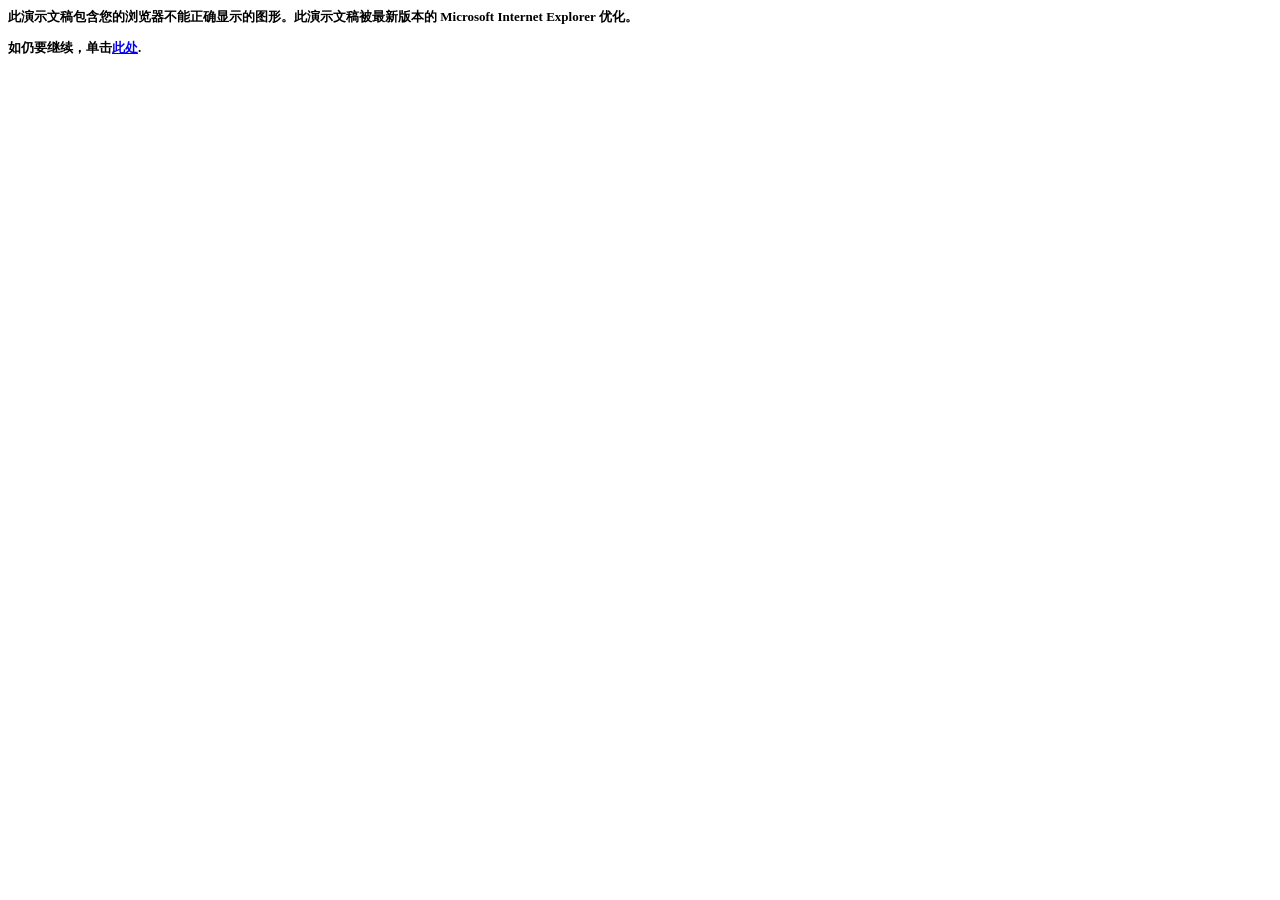
<file: index.html>
<html xmlns:v="urn:schemas-microsoft-com:vml" xmlns:o="urn:schemas-microsoft-com:office:office" xmlns:p="urn:schemas-microsoft-com:office:powerpoint" xmlns:oa="urn:schemas-microsoft-com:office:activation" xmlns="http://www.w3.org/TR/REC-html40" xmlns:dt="uuid:C2F41010-65B3-11d1-A29F-00AA00C14882">
 <head>
  <meta http-equiv=Content-Type content="text/html; charset=utf-8">
  <meta name=ProgId content=PowerPoint.Slide>
  <meta name=Generator content="WPS Office WPP">
  <link rel=File-List href="index.files/filelist.xml">
  <link rel=Preview href="index.files/preview.wmf">
  <title>WPS Presentation</title>
  <!--[if gte mso 9]>
   <xml>
    <o:DocumentProperties>
     <o:Author>tempe</o:Author>
     <o:LastAuthor>Temperance Hendela</o:LastAuthor>
     <o:Revision>14</o:Revision>
     <o:Created>2025-07-22T20:59:00Z</o:Created>
     <o:LastSaved>2025-09-29T15:25:27Z</o:LastSaved>
     <o:Words>1920</o:Words>
     <o:PresentationFormat>自定义</o:PresentationFormat>
     <o:Bytes>1885</o:Bytes>
     <o:Paragraphs>125</o:Paragraphs>
     <o:Slides>9</o:Slides>
     <o:Notes>0</o:Notes>
    </o:DocumentProperties>
    <o:CustomDocumentProperties>
     <o:ICV dt:dt="string">F0731FC7745E4AFE931748DA63E9CD4F_13</o:ICV>
     <o:KSOProductBuildVer dt:dt="string">2057-12.2.0.22556</o:KSOProductBuildVer>
    </o:CustomDocumentProperties>
   </xml>
  <![endif]-->
  <link rel=Presentation-XML href="index.files/pres.xml">
  <meta name=Description content="2025/9/29: WPS Presentation">
  <meta http-equiv=expires content=0>
  <![if !ppt]>
   <script>
<!-- 
	var ver = 0, appVer = navigator.appVersion, msie = appVer.indexOf( "MSIE " )
	var msieWin31 = (appVer.indexOf( "Windows 3.1" ) >= 0), isMac = (appVer.indexOf("Macintosh") >= 0)
	if( msie >= 0 )
		ver = parseFloat( appVer.substring( msie+5, appVer.indexOf ( ";", msie ) ) )
	else
		ver = parseInt( appVer )

	browserSupported=0
	if( !isMac && ver >= 4 && msie >= 0 ) {
		browserSupported=1
		window.location.replace( 'index.files/frame.htm'+document.location.hash )
	}
// -->   </script>
  <![endif]>
 </head>
 <body>
  <script>
<!-- 

if( browserSupported )
	document.writeln('<div style="visibility:hidden">');

 -->  </script>
<font face="宋体" size="2">
   <b>
    <p>此演示文稿包含您的浏览器不能正确显示的图形。此演示文稿被最新版本的 Microsoft Internet Explorer 优化。</p>
    <p>如仍要继续，单击<a href="index.files/frame.htm">此处</a>.</p>
   </b>
</font>  <script>
<!-- 

if( browserSupported )
	document.writeln('</div>');

 -->  </script>
 </body>
</html>
</file>
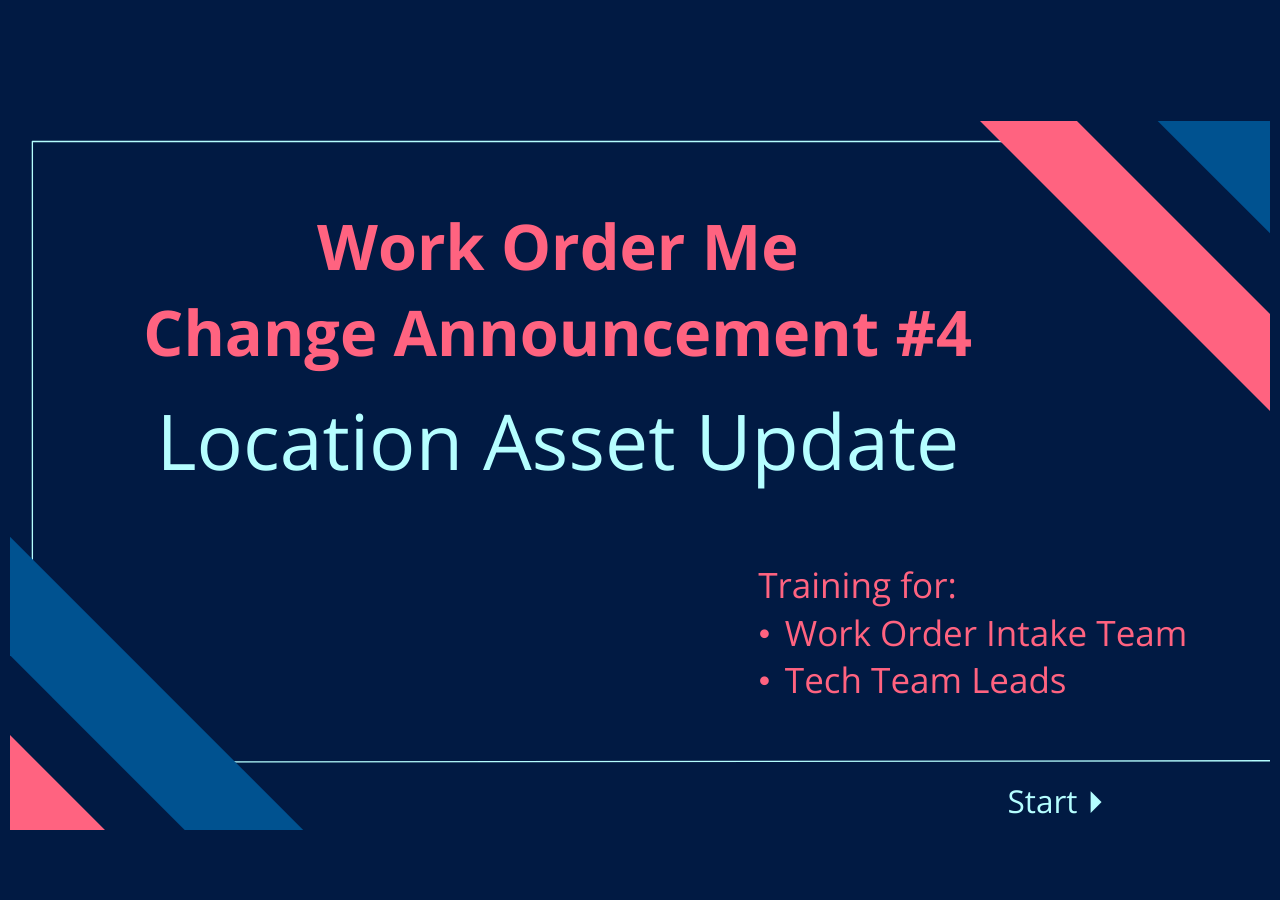
<file: Local Asset/index.html>
﻿<!doctype html>
<html lang="en-US">
<head>
  <meta charset="utf-8">
  <!-- Created using Storyline 360 x64 - http://www.articulate.com  -->
  <!-- version: 3.103.35301.0 -->
  <title>Local Asset</title>
  <meta http-equiv="x-ua-compatible" content="IE=edge"/>
  <meta name="viewport" content="width=device-width,initial-scale=1,user-scalable=no,shrink-to-fit=no,minimal-ui"/>
  <meta name="apple-mobile-web-app-capable" content="yes"/>
  <style>
    html, body { height: 100%; padding: 0; margin: 0 }
    #app { height: 100%; width: 100%; }
  </style>

  <script>
    window.DS = {};
    window.globals = {
      DATA_PATH_BASE: '',
      HAS_FRAME: true,
      HAS_SLIDE: true,

      lmsPresent: false,
      tinCanPresent: false,
      cmi5Present: false,
      aoSupport: false,
      scale: 'Scaled',
      captureRc: false,
      browserSize: 'optimal',
      bgColor: '#254061',
      features: 'DropInBase,MultipleQuizTracking,PlayerSizeOption',
      themeName: 'unified',
      preloaderColor: '#FFFFFF',
      suppressAnalytics: false,
      productChannel: 'stable',
      publishSource: 'storyline',
      aid: 'aid|eb73341e-6f94-5837-a794-00d06b7f3cab',
      cid: '47f51c4e-ba75-4cdc-898c-f9602328a588',
      playerVersion: '3.103.35301.0',
      publishTimestamp: '2025-09-27T00:11:57.0966174Z',
      maxIosVideoElements: 10,
      connectionSettings: { message: 'You%20are%20offline.%20Trying%20to%20reconnect...', useDarkTheme: false, mode: 'disabled' },
      hasFeature: function(feature) {
        return this.features.split(',').includes(feature);
      },
      
      parseParams: function(qs) {
        if (window.globals.parsedParams != null) {
          return window.globals.parsedParams;
        }
        qs = (qs || window.location.search.substr(1)).split('+').join(' ');
        var params = {},
            tokens,
            re = /[?&]?([^=]+)=([^&]*)/g;

        while (tokens = re.exec(qs)) {
          params[decodeURIComponent(tokens[1]).trim()] =
            decodeURIComponent(tokens[2]).trim();
        }
        window.globals.parsedParams = params;
        return params;
      }

    };

    if (window.flagsUnderTest != null) {
      window.globals.features = window.flagsUnderTest.reduce((accum, feature) => {
        if (!accum.includes(feature)) {
          accum.push(feature);
        }
        return accum;
      }, window.globals.features.split(',')).join();
    }
  </script>
  <script>
    var isIe11 = ('ActiveXObject' in window || window.MSBlobBuilder != null)
      && window.msCrypto != null && !window.ActiveXObject;
    if (isIe11) {
      window.globals.unsupportedBrowser = true;
      document.write(atob('[base64]'));
    }
  </script>

  <script>
    if (window.globals.hasFeature('Localization')) {
      
      
    }
  </script>

  
  
  <script>window.THREE = { };</script>
  
</head>
<body style="background: #254061" class="cs-HTML theme-unified">
  <!-- 360 -->
  <script>!function(){var e,i=/iPhone/i,o=/iPod/i,n=/iPad/i,t=/\biOS-universal(?:.+)Mac\b/i,r=/\bAndroid(?:.+)Mobile\b/i,a=/Android/i,d=/(?:SD4930UR|\bSilk(?:.+)Mobile\b)/i,p=/Silk/i,l=/Windows Phone/i,u=/\bWindows(?:.+)ARM\b/i,b=/BlackBerry/i,s=/BB10/i,c=/Opera Mini/i,f=/\b(CriOS|Chrome)(?:.+)Mobile/i,h=/Mobile(?:.+)Firefox\b/i,v=function(e){return void 0!==e&&"MacIntel"===e.platform&&"number"==typeof e.maxTouchPoints&&e.maxTouchPoints>1&&"undefined"==typeof MSStream};e=function(e){var m={userAgent:"",platform:"",maxTouchPoints:0};e||"undefined"==typeof navigator?"string"==typeof e?m.userAgent=e:e&&e.userAgent&&(m={userAgent:e.userAgent,platform:e.platform,maxTouchPoints:e.maxTouchPoints||0}):m={userAgent:navigator.userAgent,platform:navigator.platform,maxTouchPoints:navigator.maxTouchPoints||0};var g=m.userAgent,y=g.split("[FBAN");void 0!==y[1]&&(g=y[0]),void 0!==(y=g.split("Twitter"))[1]&&(g=y[0]);var A=function(e){return function(i){return i.test(e)}}(g),w={apple:{phone:A(i)&&!A(l),ipod:A(o),tablet:!A(i)&&(A(n)||v(m))&&!A(l),universal:A(t),device:(A(i)||A(o)||A(n)||A(t)||v(m))&&!A(l)},amazon:{phone:A(d),tablet:!A(d)&&A(p),device:A(d)||A(p)},android:{phone:!A(l)&&A(d)||!A(l)&&A(r),tablet:!A(l)&&!A(d)&&!A(r)&&(A(p)||A(a)),device:!A(l)&&(A(d)||A(p)||A(r)||A(a))||A(/\bokhttp\b/i)},windows:{phone:A(l),tablet:A(u),device:A(l)||A(u)},other:{blackberry:A(b),blackberry10:A(s),opera:A(c),firefox:A(h),chrome:A(f),device:A(b)||A(s)||A(c)||A(h)||A(f)},any:!1,phone:!1,tablet:!1};return w.any=w.apple.device||w.android.device||w.windows.device||w.other.device,w.phone=w.apple.phone||w.android.phone||w.windows.phone,w.tablet=w.apple.tablet||w.android.tablet||w.windows.tablet,w}(),"object"==typeof exports&&"undefined"!=typeof module?module.exports=e:"function"==typeof define&&define.amd?define((function(){return e})):this.isMobile=e}();
    window.isMobile.apple.tablet = window.isMobile.apple.tablet ||
      (navigator.platform === 'MacIntel' && navigator.maxTouchPoints > 1);
    window.isMobile.apple.device = window.isMobile.apple.device || window.isMobile.apple.tablet;
    window.isMobile.tablet = window.isMobile.tablet || window.isMobile.apple.tablet;
    window.isMobile.any = window.isMobile.any || window.isMobile.apple.tablet;
  </script>

  <div id="focus-sink" tabindex="-1"></div>

  <div id="preso"></div>
  <script>
    (function() {

      var classTypes = [ 'desktop', 'mobile', 'phone', 'tablet' ];

      var addDeviceClasses = function(prefix, testObj) {
        var curr, i;
        for (i = 0; i < classTypes.length; i++) {
          curr = classTypes[i];
          if (testObj[curr]) {
            document.body.classList.add(prefix + curr);
          }
        }
      };

      var params = window.globals.parseParams(),
          isDevicePreview = params.devicepreview === '1',
          isPhoneOverride = params.deviceType === 'phone' || (isDevicePreview && params.phone == '1'),
          isTabletOverride = (params.deviceType === 'tablet' || isDevicePreview) && !isPhoneOverride,
          isMobileOverride = isPhoneOverride || isTabletOverride;

      var deviceView = {
        desktop: !window.isMobile.any && !isMobileOverride,
        mobile: window.isMobile.any || isMobileOverride,
        phone: isPhoneOverride || (window.isMobile.phone && !isTabletOverride),
        tablet: isTabletOverride || window.isMobile.tablet
      };

      window.globals.deviceView = deviceView;
      window.isMobile.desktop = !window.isMobile.any;
      window.isMobile.mobile = window.isMobile.any;

      addDeviceClasses('view-', deviceView);

    })();
  </script>
  
  <script src='story_content/triggers.js' type=text/javascript></script>
<script src='story_content/user.js' type=text/javascript></script>
  <div class="slide-loader"></div>

  <script>
    var doc = document, loader = doc.body.querySelector('.slide-loader'); [ 1, 2, 3 ].forEach(function(n) { var d = doc.createElement('div'); d.style.backgroundColor = window.globals.preloaderColor; d.classList.add('mobile-loader-dot'); d.classList.add('dot' + n); loader.appendChild(d); });
  </script>

  <div class="mobile-load-title-overlay" style="display: none">
    <div class="mobile-load-title">Local Asset</div>
  </div>

  <div class="mobile-chrome-warning"></div>

  
<style>
  .warn-connection-dialog {
    display: none;
    background: transparent;
    pointer-events: all;
    position: fixed;
    left: 0;
    top: 0;
    width: 100%;
    height: 100%;
    z-index: 999;
  }

  .warn-connection-content {
    pointer-events: all;
    border-radius: 4px;
    background: white;
    border: 1px solid #E7E7E7;
    color: #333333;
    box-shadow: 0 2px 4px rgba(0, 0, 0, 0.25);
    transition: all 150ms ease-out;
    position: absolute;
    white-space: nowrap;
  }

  .view-phone.is-landscape .warn-connection-content {
    left: 23px;
    bottom: 23px;
  }

  .view-tablet.is-landscape .warn-connection-content {
    left: 50%;
    top: 20px;
    transform: translateX(-50%);
  }

  .view-mobile.is-portrait .warn-connection-content {
    transform: translate(-50%, calc(-100% - 15px));
  }

  .warn-connection-content p {
    display: inline-block;
    margin: 0 8px 0 0;
    line-height: 33px;
    font-size: 11px;
  }

  .warn-connection-content svg {
    position: relative;
    vertical-align: middle;
    margin: 0 2px 2px 8px;
  }

  .view-desktop .warn-connection-content {
    left: 1.5em;
    bottom: 1.5em;
  }

  .view-desktop .warn-connection-content p {
    font-size: 1.1em;
  }

  .is-offline .warn-connection-dialog {
    display: block;
  }

  .is-offline .cs-panel * {
    pointer-events: none !important;
  }

  .is-offline .cs-panel {
    pointer-events: all !important;
  }

  .is-offline #nav-controls * {
    pointer-events: none !important;
  }

  .is-offline #nav-controls {
    pointer-events: all !important;
  }
</style>

<div class="warn-connection-dialog" role="alertdialog" aria-modal="true" tabindex="0" aria-labelledby="warn-connection-message">
  <div class="warn-connection-content">
    <svg width="17" height="15" viewBox="0 0 17 15" xmlns="http://www.w3.org/2000/svg">
      <path fill="#8F0000" stroke="white" d="M16.07,12.98 L15.88,12.23 L9.51,1.21 C8.97,0.26,7.6,0.26,7.06,1.21 L0.69,12.23 C0.15,13.16,0.81,14.36,1.91,14.36 H14.65 C15.47,14.36,16.05,13.7,16.07,12.98 Z"/>
      <path fill="white" stroke="white" d="M8.58,5.5 C8.35,5.28,8.5,5.35,8.21,5.32 C8.09,5.35,7.97,5.49,7.96,5.67 C7.97,5.79,7.98,5.92,7.98,6.04 L7.98,6.04 C7.99,6.17,8,6.31,8.01,6.43 L8.01,6.44 C8.03,6.92,8.06,7.41,8.09,7.9 L8.09,7.9 C8.12,8.39,8.14,8.88,8.17,9.37 C8.17,9.39,8.18,9.42,8.2,9.44 C8.23,9.46,8.25,9.47,8.28,9.47 C8.31,9.47,8.34,9.46,8.35,9.44 C8.37,9.43,8.38,9.4,8.39,9.35 L8.39,9.34 C8.39,9.24,8.4,9.15,8.4,9.05 L8.4,9.05 C8.41,8.96,8.41,8.86,8.42,8.75 C8.43,8.44,8.45,8.12,8.47,7.81 L8.47,7.81 C8.49,7.49,8.51,7.18,8.53,6.87 C8.55,6.46,8.56,6.05,8.59,5.64 L8.6,5.62 C8.6,5.57,8.59,5.53,8.58,5.5 L8.21,5.32 Z"/>
      <circle fill="white" stroke="white" cx="8.3" cy="11.35" r="0.3"/>
    </svg>
    <p id="warn-connection-message">You are offline. Trying to reconnect...</p>
  </div>
</div>

<script>
  (function() {
    window.DS.connection = {
      warningShown: false,
      assets: {},
      loadingAssetGroup: false,
      retryDelay: 500
    };

    var connectionSettings = window.globals.connectionSettings || {};

    var useConnectionMessages = window.AbortController != null &&
      window.location.protocol != 'file:' &&
      connectionSettings.mode === 'normal';

    window.DS.connection.useConnectionMessages = useConnectionMessages;

    var assetCount = 0;
    var checkLoadedId;


    if (useConnectionMessages && connectionSettings != null) {
      var contentEl = document.querySelector('.warn-connection-content');
      var messageEl = contentEl.querySelector('p');

      if (connectionSettings.useDarkTheme) {
        contentEl.style.borderColor = '#BABBBA';
        contentEl.style.backgroundColor = '#282828';
        contentEl.style.color = '#FFFFFF';
      }

      if (connectionSettings.message != null) {
        messageEl.textContent = window.decodeURIComponent(connectionSettings.message);
      }
    }

    function checkAssetsReady() {
      for (var i in DS.connection.assets) {
        if (!DS.connection.assets[i].success) {
          return false;
        }
      }
      return true;
    }

    function stopAssetGroup() {
      if (!useConnectionMessages) { return; }

      assetCount = 0;

      DS.connection.oldAssetGroup = DS.connection.assets;
      DS.connection.assets = {};
      DS.connection.loadingAssetGroup = false;
      clearInterval(checkLoadedId);
    }

    function startAssetGroup() {
      if (!useConnectionMessages) { return; }
      var ticks = 0;
      clearInterval(checkLoadedId);
      checkLoadedId = setInterval(function() {
        var loaded = 0;
        if (assetCount === 0 && loaded === 0) {
          clearInterval(checkLoadedId);
          return;
        }

        for (var i in DS.connection.assets) {
          if (DS.connection.assets[i].success) {
            loaded++;
          }
        }

        if (assetCount === loaded && checkAssetsReady()) {
          for (var i in DS.connection.assets) {
            if (DS.connection.assets[i].action) {
              DS.connection.assets[i].action();
            }
          }
          hideWarning();
          stopAssetGroup();
        }
      }, 100)
    }

    function requiredAsset(url, action, retry, type) {
      if (!useConnectionMessages) { return; }
      if (DS.connection.assets[url]) { return; }

      DS.connection.assets[url] = {
        success: false, action: action, retry: retry, type: type
      };
      assetCount = Object.keys(DS.connection.assets).length;
      if (!DS.connection.loadingAssetGroup) {
        startAssetGroup();
      }
      DS.connection.loadingAssetGroup = true;
    }

    function assetLoaded(url) {
      if (!useConnectionMessages) { return; }
      if (DS.connection.assets[url]) {
        DS.connection.assets[url].success = true;
      }
    }

    function assetFailed(url) {
      if (!useConnectionMessages) { return; }
      if (!DS.connection.assets[url]) {
        if (/\.js$/.test(url) && url.indexOf('transcripts') === -1) {
          setTimeout(function() {
            if (DS.connection.lastSlideLoaded != null) {
              DS.connection.lastSlideLoaded();
            }
          }, DS.connection.retryDelay);
        }
        return;
      }
      if (!DS.connection.warningShown) { showWarning(); }
      if (DS.connection.assets[url].retry) {
        setTimeout(function() {
          if (!DS.connection.assets[url].success) {
            DS.connection.assets[url].retry()
          }
        }, DS.connection.retryDelay);
      }
    }

    function hideWarning() {
      document.body.classList.remove('is-offline');
      DS.connection.warningShown = false;
      enableKeys();
    }
    DS.connection.hideWarning = hideWarning

    function showWarning(btn) {
      document.body.classList.add('is-offline')
      DS.connection.warningShown = true;
      updateWarningPosition();
      disableKeys();
    }

    function updateWarningPosition() {
      if (!DS.connection.warningShown) {
        return;
      }

      var isPortrait = document.body.classList.contains('is-portrait');
      var isMobile = document.body.classList.contains('view-mobile');
      var warningEl = document.querySelector('.warn-connection-content');

      if (isPortrait && isMobile) {
        var slide = document.querySelector('.primary-slide');
        var slideRect = slide != null
          ? slide.getBoundingClientRect()
          : { top: window.innerHeight, left: 0, width: window.innerWidth };

        warningEl.style.top = `${slideRect.top}px`
        warningEl.style.left = `${slideRect.left + slideRect.width / 2}px`
      } else {
        warningEl.style.top = null;
        warningEl.style.left = null;
      }

      window.requestAnimationFrame(updateWarningPosition);
    }

    function onDisableKeyDown(e) {
      e.preventDefault();
      e.stopImmediatePropagation();
    }

    function onDisableKeyUp(e) {
      e.preventDefault();
      e.stopImmediatePropagation();
    }

    var accStyle = document.createElement('style');
    var warnDialogEl = document.querySelector('.warn-connection-dialog');

    function disableKeys() {
      if (DS.views && DS.views.nsStack && DS.views.nsStack.length === 1) {
        DS.views.nsStack[0].tabReachable = false
        DS.views.nsStack[0].updateTabIndex(true);
      }

      accStyle.innerHTML = '.acc-shadow-dom { display: none; }';
      document.body.appendChild(accStyle);

      warnDialogEl.parentNode.append(warnDialogEl);
      warnDialogEl.focus();
    }

    function enableKeys() {
      accStyle.remove();
      if (DS.views && DS.views.nsStack && DS.views.nsStack.length === 1 && DS.views.nsStack[0].name === '_frame') {
        DS.views.nsStack[0].tabReachable = true;
        DS.views.nsStack[0].updateTabIndex();
      }
    }

    // these will all be noops if the feature flag isn't set in
    // the data and `window.globals.features`
    DS.connection.requiredAsset = requiredAsset;
    DS.connection.assetLoaded = assetLoaded;
    DS.connection.assetFailed = assetFailed;
    DS.connection.stopAssetGroup = stopAssetGroup;
    DS.connection.startAssetGroup = startAssetGroup;
  })();
</script>


  <script>
    
    if (window.autoSpider && window.vInterfaceObject) {
      document.querySelector('.mobile-load-title-overlay').style.display = 'none';
    }
  </script>

  

  <link rel="stylesheet" href="html5/data/css/output.min.css" data-noprefix/>
</body>
<script src="html5/lib/scripts/bootstrapper.min.js"></script>
</html>
</file>
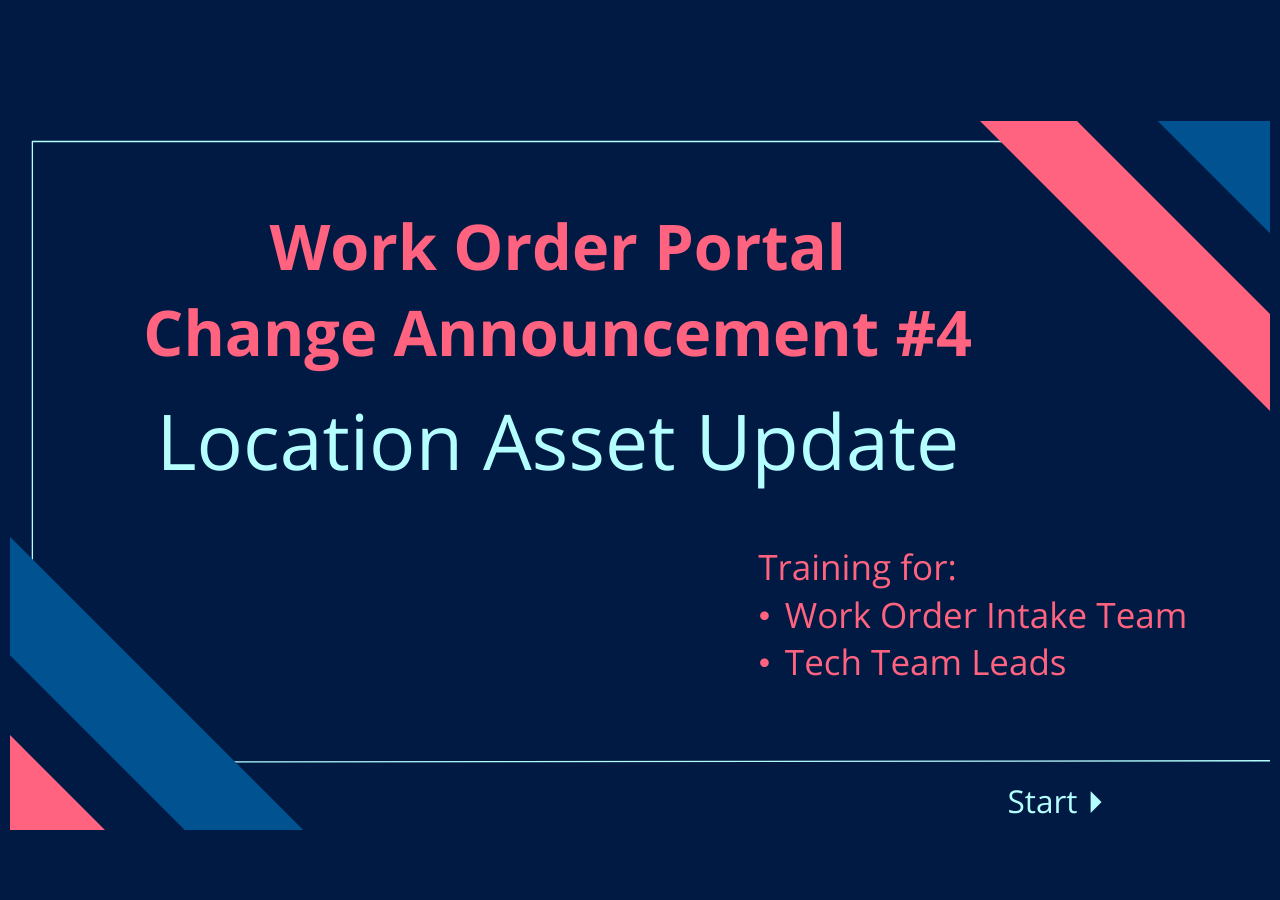
<file: Work Order Management System Training/index.html>
﻿<!doctype html>
<html lang="en-US">
<head>
  <meta charset="utf-8">
  <!-- Created using Storyline 360 x64 - http://www.articulate.com  -->
  <!-- version: 3.103.35301.0 -->
  <title>Work Order Management System Training</title>
  <meta http-equiv="x-ua-compatible" content="IE=edge"/>
  <meta name="viewport" content="width=device-width,initial-scale=1,user-scalable=no,shrink-to-fit=no,minimal-ui"/>
  <meta name="apple-mobile-web-app-capable" content="yes"/>
  <style>
    html, body { height: 100%; padding: 0; margin: 0 }
    #app { height: 100%; width: 100%; }
  </style>

  <script>
    window.DS = {};
    window.globals = {
      DATA_PATH_BASE: '',
      HAS_FRAME: true,
      HAS_SLIDE: true,

      lmsPresent: false,
      tinCanPresent: false,
      cmi5Present: false,
      aoSupport: false,
      scale: 'Scaled',
      captureRc: false,
      browserSize: 'optimal',
      bgColor: '#254061',
      features: 'DropInBase,MultipleQuizTracking,PlayerSizeOption',
      themeName: 'unified',
      preloaderColor: '#FFFFFF',
      suppressAnalytics: false,
      productChannel: 'stable',
      publishSource: 'storyline',
      aid: 'aid|eb73341e-6f94-5837-a794-00d06b7f3cab',
      cid: '47f51c4e-ba75-4cdc-898c-f9602328a588',
      playerVersion: '3.103.35301.0',
      publishTimestamp: '2025-09-24T20:24:10.0324589Z',
      maxIosVideoElements: 10,
      connectionSettings: { message: 'You%20are%20offline.%20Trying%20to%20reconnect...', useDarkTheme: false, mode: 'disabled' },
      hasFeature: function(feature) {
        return this.features.split(',').includes(feature);
      },
      
      parseParams: function(qs) {
        if (window.globals.parsedParams != null) {
          return window.globals.parsedParams;
        }
        qs = (qs || window.location.search.substr(1)).split('+').join(' ');
        var params = {},
            tokens,
            re = /[?&]?([^=]+)=([^&]*)/g;

        while (tokens = re.exec(qs)) {
          params[decodeURIComponent(tokens[1]).trim()] =
            decodeURIComponent(tokens[2]).trim();
        }
        window.globals.parsedParams = params;
        return params;
      }

    };

    if (window.flagsUnderTest != null) {
      window.globals.features = window.flagsUnderTest.reduce((accum, feature) => {
        if (!accum.includes(feature)) {
          accum.push(feature);
        }
        return accum;
      }, window.globals.features.split(',')).join();
    }
  </script>
  <script>
    var isIe11 = ('ActiveXObject' in window || window.MSBlobBuilder != null)
      && window.msCrypto != null && !window.ActiveXObject;
    if (isIe11) {
      window.globals.unsupportedBrowser = true;
      document.write(atob('[base64]'));
    }
  </script>

  <script>
    if (window.globals.hasFeature('Localization')) {
      
      
    }
  </script>

  
  
  <script>window.THREE = { };</script>
  
</head>
<body style="background: #254061" class="cs-HTML theme-unified">
  <!-- 360 -->
  <script>!function(){var e,i=/iPhone/i,o=/iPod/i,n=/iPad/i,t=/\biOS-universal(?:.+)Mac\b/i,r=/\bAndroid(?:.+)Mobile\b/i,a=/Android/i,d=/(?:SD4930UR|\bSilk(?:.+)Mobile\b)/i,p=/Silk/i,l=/Windows Phone/i,u=/\bWindows(?:.+)ARM\b/i,b=/BlackBerry/i,s=/BB10/i,c=/Opera Mini/i,f=/\b(CriOS|Chrome)(?:.+)Mobile/i,h=/Mobile(?:.+)Firefox\b/i,v=function(e){return void 0!==e&&"MacIntel"===e.platform&&"number"==typeof e.maxTouchPoints&&e.maxTouchPoints>1&&"undefined"==typeof MSStream};e=function(e){var m={userAgent:"",platform:"",maxTouchPoints:0};e||"undefined"==typeof navigator?"string"==typeof e?m.userAgent=e:e&&e.userAgent&&(m={userAgent:e.userAgent,platform:e.platform,maxTouchPoints:e.maxTouchPoints||0}):m={userAgent:navigator.userAgent,platform:navigator.platform,maxTouchPoints:navigator.maxTouchPoints||0};var g=m.userAgent,y=g.split("[FBAN");void 0!==y[1]&&(g=y[0]),void 0!==(y=g.split("Twitter"))[1]&&(g=y[0]);var A=function(e){return function(i){return i.test(e)}}(g),w={apple:{phone:A(i)&&!A(l),ipod:A(o),tablet:!A(i)&&(A(n)||v(m))&&!A(l),universal:A(t),device:(A(i)||A(o)||A(n)||A(t)||v(m))&&!A(l)},amazon:{phone:A(d),tablet:!A(d)&&A(p),device:A(d)||A(p)},android:{phone:!A(l)&&A(d)||!A(l)&&A(r),tablet:!A(l)&&!A(d)&&!A(r)&&(A(p)||A(a)),device:!A(l)&&(A(d)||A(p)||A(r)||A(a))||A(/\bokhttp\b/i)},windows:{phone:A(l),tablet:A(u),device:A(l)||A(u)},other:{blackberry:A(b),blackberry10:A(s),opera:A(c),firefox:A(h),chrome:A(f),device:A(b)||A(s)||A(c)||A(h)||A(f)},any:!1,phone:!1,tablet:!1};return w.any=w.apple.device||w.android.device||w.windows.device||w.other.device,w.phone=w.apple.phone||w.android.phone||w.windows.phone,w.tablet=w.apple.tablet||w.android.tablet||w.windows.tablet,w}(),"object"==typeof exports&&"undefined"!=typeof module?module.exports=e:"function"==typeof define&&define.amd?define((function(){return e})):this.isMobile=e}();
    window.isMobile.apple.tablet = window.isMobile.apple.tablet ||
      (navigator.platform === 'MacIntel' && navigator.maxTouchPoints > 1);
    window.isMobile.apple.device = window.isMobile.apple.device || window.isMobile.apple.tablet;
    window.isMobile.tablet = window.isMobile.tablet || window.isMobile.apple.tablet;
    window.isMobile.any = window.isMobile.any || window.isMobile.apple.tablet;
  </script>

  <div id="focus-sink" tabindex="-1"></div>

  <div id="preso"></div>
  <script>
    (function() {

      var classTypes = [ 'desktop', 'mobile', 'phone', 'tablet' ];

      var addDeviceClasses = function(prefix, testObj) {
        var curr, i;
        for (i = 0; i < classTypes.length; i++) {
          curr = classTypes[i];
          if (testObj[curr]) {
            document.body.classList.add(prefix + curr);
          }
        }
      };

      var params = window.globals.parseParams(),
          isDevicePreview = params.devicepreview === '1',
          isPhoneOverride = params.deviceType === 'phone' || (isDevicePreview && params.phone == '1'),
          isTabletOverride = (params.deviceType === 'tablet' || isDevicePreview) && !isPhoneOverride,
          isMobileOverride = isPhoneOverride || isTabletOverride;

      var deviceView = {
        desktop: !window.isMobile.any && !isMobileOverride,
        mobile: window.isMobile.any || isMobileOverride,
        phone: isPhoneOverride || (window.isMobile.phone && !isTabletOverride),
        tablet: isTabletOverride || window.isMobile.tablet
      };

      window.globals.deviceView = deviceView;
      window.isMobile.desktop = !window.isMobile.any;
      window.isMobile.mobile = window.isMobile.any;

      addDeviceClasses('view-', deviceView);

    })();
  </script>
  
  <script src='story_content/triggers.js' type=text/javascript></script>
<script src='story_content/user.js' type=text/javascript></script>
  <div class="slide-loader"></div>

  <script>
    var doc = document, loader = doc.body.querySelector('.slide-loader'); [ 1, 2, 3 ].forEach(function(n) { var d = doc.createElement('div'); d.style.backgroundColor = window.globals.preloaderColor; d.classList.add('mobile-loader-dot'); d.classList.add('dot' + n); loader.appendChild(d); });
  </script>

  <div class="mobile-load-title-overlay" style="display: none">
    <div class="mobile-load-title">Work Order Management System Training</div>
  </div>

  <div class="mobile-chrome-warning"></div>

  
<style>
  .warn-connection-dialog {
    display: none;
    background: transparent;
    pointer-events: all;
    position: fixed;
    left: 0;
    top: 0;
    width: 100%;
    height: 100%;
    z-index: 999;
  }

  .warn-connection-content {
    pointer-events: all;
    border-radius: 4px;
    background: white;
    border: 1px solid #E7E7E7;
    color: #333333;
    box-shadow: 0 2px 4px rgba(0, 0, 0, 0.25);
    transition: all 150ms ease-out;
    position: absolute;
    white-space: nowrap;
  }

  .view-phone.is-landscape .warn-connection-content {
    left: 23px;
    bottom: 23px;
  }

  .view-tablet.is-landscape .warn-connection-content {
    left: 50%;
    top: 20px;
    transform: translateX(-50%);
  }

  .view-mobile.is-portrait .warn-connection-content {
    transform: translate(-50%, calc(-100% - 15px));
  }

  .warn-connection-content p {
    display: inline-block;
    margin: 0 8px 0 0;
    line-height: 33px;
    font-size: 11px;
  }

  .warn-connection-content svg {
    position: relative;
    vertical-align: middle;
    margin: 0 2px 2px 8px;
  }

  .view-desktop .warn-connection-content {
    left: 1.5em;
    bottom: 1.5em;
  }

  .view-desktop .warn-connection-content p {
    font-size: 1.1em;
  }

  .is-offline .warn-connection-dialog {
    display: block;
  }

  .is-offline .cs-panel * {
    pointer-events: none !important;
  }

  .is-offline .cs-panel {
    pointer-events: all !important;
  }

  .is-offline #nav-controls * {
    pointer-events: none !important;
  }

  .is-offline #nav-controls {
    pointer-events: all !important;
  }
</style>

<div class="warn-connection-dialog" role="alertdialog" aria-modal="true" tabindex="0" aria-labelledby="warn-connection-message">
  <div class="warn-connection-content">
    <svg width="17" height="15" viewBox="0 0 17 15" xmlns="http://www.w3.org/2000/svg">
      <path fill="#8F0000" stroke="white" d="M16.07,12.98 L15.88,12.23 L9.51,1.21 C8.97,0.26,7.6,0.26,7.06,1.21 L0.69,12.23 C0.15,13.16,0.81,14.36,1.91,14.36 H14.65 C15.47,14.36,16.05,13.7,16.07,12.98 Z"/>
      <path fill="white" stroke="white" d="M8.58,5.5 C8.35,5.28,8.5,5.35,8.21,5.32 C8.09,5.35,7.97,5.49,7.96,5.67 C7.97,5.79,7.98,5.92,7.98,6.04 L7.98,6.04 C7.99,6.17,8,6.31,8.01,6.43 L8.01,6.44 C8.03,6.92,8.06,7.41,8.09,7.9 L8.09,7.9 C8.12,8.39,8.14,8.88,8.17,9.37 C8.17,9.39,8.18,9.42,8.2,9.44 C8.23,9.46,8.25,9.47,8.28,9.47 C8.31,9.47,8.34,9.46,8.35,9.44 C8.37,9.43,8.38,9.4,8.39,9.35 L8.39,9.34 C8.39,9.24,8.4,9.15,8.4,9.05 L8.4,9.05 C8.41,8.96,8.41,8.86,8.42,8.75 C8.43,8.44,8.45,8.12,8.47,7.81 L8.47,7.81 C8.49,7.49,8.51,7.18,8.53,6.87 C8.55,6.46,8.56,6.05,8.59,5.64 L8.6,5.62 C8.6,5.57,8.59,5.53,8.58,5.5 L8.21,5.32 Z"/>
      <circle fill="white" stroke="white" cx="8.3" cy="11.35" r="0.3"/>
    </svg>
    <p id="warn-connection-message">You are offline. Trying to reconnect...</p>
  </div>
</div>

<script>
  (function() {
    window.DS.connection = {
      warningShown: false,
      assets: {},
      loadingAssetGroup: false,
      retryDelay: 500
    };

    var connectionSettings = window.globals.connectionSettings || {};

    var useConnectionMessages = window.AbortController != null &&
      window.location.protocol != 'file:' &&
      connectionSettings.mode === 'normal';

    window.DS.connection.useConnectionMessages = useConnectionMessages;

    var assetCount = 0;
    var checkLoadedId;


    if (useConnectionMessages && connectionSettings != null) {
      var contentEl = document.querySelector('.warn-connection-content');
      var messageEl = contentEl.querySelector('p');

      if (connectionSettings.useDarkTheme) {
        contentEl.style.borderColor = '#BABBBA';
        contentEl.style.backgroundColor = '#282828';
        contentEl.style.color = '#FFFFFF';
      }

      if (connectionSettings.message != null) {
        messageEl.textContent = window.decodeURIComponent(connectionSettings.message);
      }
    }

    function checkAssetsReady() {
      for (var i in DS.connection.assets) {
        if (!DS.connection.assets[i].success) {
          return false;
        }
      }
      return true;
    }

    function stopAssetGroup() {
      if (!useConnectionMessages) { return; }

      assetCount = 0;

      DS.connection.oldAssetGroup = DS.connection.assets;
      DS.connection.assets = {};
      DS.connection.loadingAssetGroup = false;
      clearInterval(checkLoadedId);
    }

    function startAssetGroup() {
      if (!useConnectionMessages) { return; }
      var ticks = 0;
      clearInterval(checkLoadedId);
      checkLoadedId = setInterval(function() {
        var loaded = 0;
        if (assetCount === 0 && loaded === 0) {
          clearInterval(checkLoadedId);
          return;
        }

        for (var i in DS.connection.assets) {
          if (DS.connection.assets[i].success) {
            loaded++;
          }
        }

        if (assetCount === loaded && checkAssetsReady()) {
          for (var i in DS.connection.assets) {
            if (DS.connection.assets[i].action) {
              DS.connection.assets[i].action();
            }
          }
          hideWarning();
          stopAssetGroup();
        }
      }, 100)
    }

    function requiredAsset(url, action, retry, type) {
      if (!useConnectionMessages) { return; }
      if (DS.connection.assets[url]) { return; }

      DS.connection.assets[url] = {
        success: false, action: action, retry: retry, type: type
      };
      assetCount = Object.keys(DS.connection.assets).length;
      if (!DS.connection.loadingAssetGroup) {
        startAssetGroup();
      }
      DS.connection.loadingAssetGroup = true;
    }

    function assetLoaded(url) {
      if (!useConnectionMessages) { return; }
      if (DS.connection.assets[url]) {
        DS.connection.assets[url].success = true;
      }
    }

    function assetFailed(url) {
      if (!useConnectionMessages) { return; }
      if (!DS.connection.assets[url]) {
        if (/\.js$/.test(url) && url.indexOf('transcripts') === -1) {
          setTimeout(function() {
            if (DS.connection.lastSlideLoaded != null) {
              DS.connection.lastSlideLoaded();
            }
          }, DS.connection.retryDelay);
        }
        return;
      }
      if (!DS.connection.warningShown) { showWarning(); }
      if (DS.connection.assets[url].retry) {
        setTimeout(function() {
          if (!DS.connection.assets[url].success) {
            DS.connection.assets[url].retry()
          }
        }, DS.connection.retryDelay);
      }
    }

    function hideWarning() {
      document.body.classList.remove('is-offline');
      DS.connection.warningShown = false;
      enableKeys();
    }
    DS.connection.hideWarning = hideWarning

    function showWarning(btn) {
      document.body.classList.add('is-offline')
      DS.connection.warningShown = true;
      updateWarningPosition();
      disableKeys();
    }

    function updateWarningPosition() {
      if (!DS.connection.warningShown) {
        return;
      }

      var isPortrait = document.body.classList.contains('is-portrait');
      var isMobile = document.body.classList.contains('view-mobile');
      var warningEl = document.querySelector('.warn-connection-content');

      if (isPortrait && isMobile) {
        var slide = document.querySelector('.primary-slide');
        var slideRect = slide != null
          ? slide.getBoundingClientRect()
          : { top: window.innerHeight, left: 0, width: window.innerWidth };

        warningEl.style.top = `${slideRect.top}px`
        warningEl.style.left = `${slideRect.left + slideRect.width / 2}px`
      } else {
        warningEl.style.top = null;
        warningEl.style.left = null;
      }

      window.requestAnimationFrame(updateWarningPosition);
    }

    function onDisableKeyDown(e) {
      e.preventDefault();
      e.stopImmediatePropagation();
    }

    function onDisableKeyUp(e) {
      e.preventDefault();
      e.stopImmediatePropagation();
    }

    var accStyle = document.createElement('style');
    var warnDialogEl = document.querySelector('.warn-connection-dialog');

    function disableKeys() {
      if (DS.views && DS.views.nsStack && DS.views.nsStack.length === 1) {
        DS.views.nsStack[0].tabReachable = false
        DS.views.nsStack[0].updateTabIndex(true);
      }

      accStyle.innerHTML = '.acc-shadow-dom { display: none; }';
      document.body.appendChild(accStyle);

      warnDialogEl.parentNode.append(warnDialogEl);
      warnDialogEl.focus();
    }

    function enableKeys() {
      accStyle.remove();
      if (DS.views && DS.views.nsStack && DS.views.nsStack.length === 1 && DS.views.nsStack[0].name === '_frame') {
        DS.views.nsStack[0].tabReachable = true;
        DS.views.nsStack[0].updateTabIndex();
      }
    }

    // these will all be noops if the feature flag isn't set in
    // the data and `window.globals.features`
    DS.connection.requiredAsset = requiredAsset;
    DS.connection.assetLoaded = assetLoaded;
    DS.connection.assetFailed = assetFailed;
    DS.connection.stopAssetGroup = stopAssetGroup;
    DS.connection.startAssetGroup = startAssetGroup;
  })();
</script>


  <script>
    
    if (window.autoSpider && window.vInterfaceObject) {
      document.querySelector('.mobile-load-title-overlay').style.display = 'none';
    }
  </script>

  

  <link rel="stylesheet" href="html5/data/css/output.min.css" data-noprefix/>
</body>
<script src="html5/lib/scripts/bootstrapper.min.js"></script>
</html>
</file>
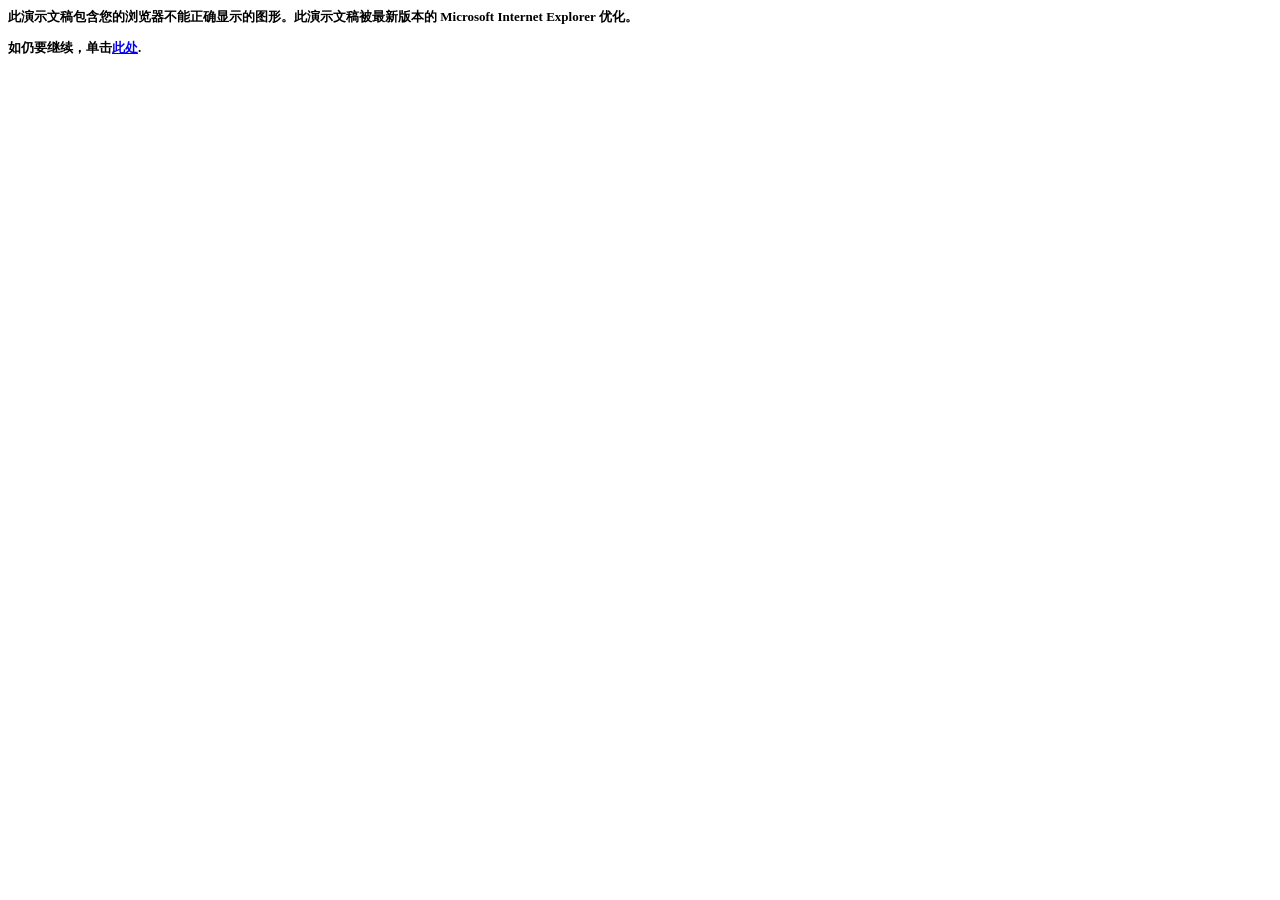
<file: Sample ILT - Trust.html>
<html xmlns:v="urn:schemas-microsoft-com:vml" xmlns:o="urn:schemas-microsoft-com:office:office" xmlns:p="urn:schemas-microsoft-com:office:powerpoint" xmlns:oa="urn:schemas-microsoft-com:office:activation" xmlns="http://www.w3.org/TR/REC-html40" xmlns:dt="uuid:C2F41010-65B3-11d1-A29F-00AA00C14882">
 <head>
  <meta http-equiv=Content-Type content="text/html; charset=utf-8">
  <meta name=ProgId content=PowerPoint.Slide>
  <meta name=Generator content="WPS Office WPP">
  <link rel=File-List href="Sample ILT - Trust.files/filelist.xml">
  <link rel=Preview href="Sample ILT - Trust.files/preview.wmf">
  <title>WPS Presentation</title>
  <!--[if gte mso 9]>
   <xml>
    <o:DocumentProperties>
     <o:Author>tempe</o:Author>
     <o:LastAuthor>Temperance Hendela</o:LastAuthor>
     <o:Revision>13</o:Revision>
     <o:Created>2025-07-22T20:59:00Z</o:Created>
     <o:LastSaved>2025-09-29T15:20:14Z</o:LastSaved>
     <o:Words>1920</o:Words>
     <o:PresentationFormat>自定义</o:PresentationFormat>
     <o:Bytes>1885</o:Bytes>
     <o:Paragraphs>125</o:Paragraphs>
     <o:Slides>9</o:Slides>
     <o:Notes>0</o:Notes>
    </o:DocumentProperties>
    <o:CustomDocumentProperties>
     <o:ICV dt:dt="string">4E0ABBB5CD1D4772906B4E2D3217A1D1_13</o:ICV>
     <o:KSOProductBuildVer dt:dt="string">2057-12.2.0.22556</o:KSOProductBuildVer>
    </o:CustomDocumentProperties>
   </xml>
  <![endif]-->
  <link rel=Presentation-XML href="Sample ILT - Trust.files/pres.xml">
  <meta name=Description content="2025/9/29: WPS Presentation">
  <meta http-equiv=expires content=0>
  <![if !ppt]>
   <script>
<!-- 
	var ver = 0, appVer = navigator.appVersion, msie = appVer.indexOf( "MSIE " )
	var msieWin31 = (appVer.indexOf( "Windows 3.1" ) >= 0), isMac = (appVer.indexOf("Macintosh") >= 0)
	if( msie >= 0 )
		ver = parseFloat( appVer.substring( msie+5, appVer.indexOf ( ";", msie ) ) )
	else
		ver = parseInt( appVer )

	browserSupported=0
	if( !isMac && ver >= 4 && msie >= 0 ) {
		browserSupported=1
		window.location.replace( 'Sample ILT - Trust.files/frame.htm'+document.location.hash )
	}
// -->   </script>
  <![endif]>
 </head>
 <body>
  <script>
<!-- 

if( browserSupported )
	document.writeln('<div style="visibility:hidden">');

 -->  </script>
<font face="宋体" size="2">
   <b>
    <p>此演示文稿包含您的浏览器不能正确显示的图形。此演示文稿被最新版本的 Microsoft Internet Explorer 优化。</p>
    <p>如仍要继续，单击<a href="Sample ILT - Trust.files/frame.htm">此处</a>.</p>
   </b>
</font>  <script>
<!-- 

if( browserSupported )
	document.writeln('</div>');

 -->  </script>
 </body>
</html>
</file>
